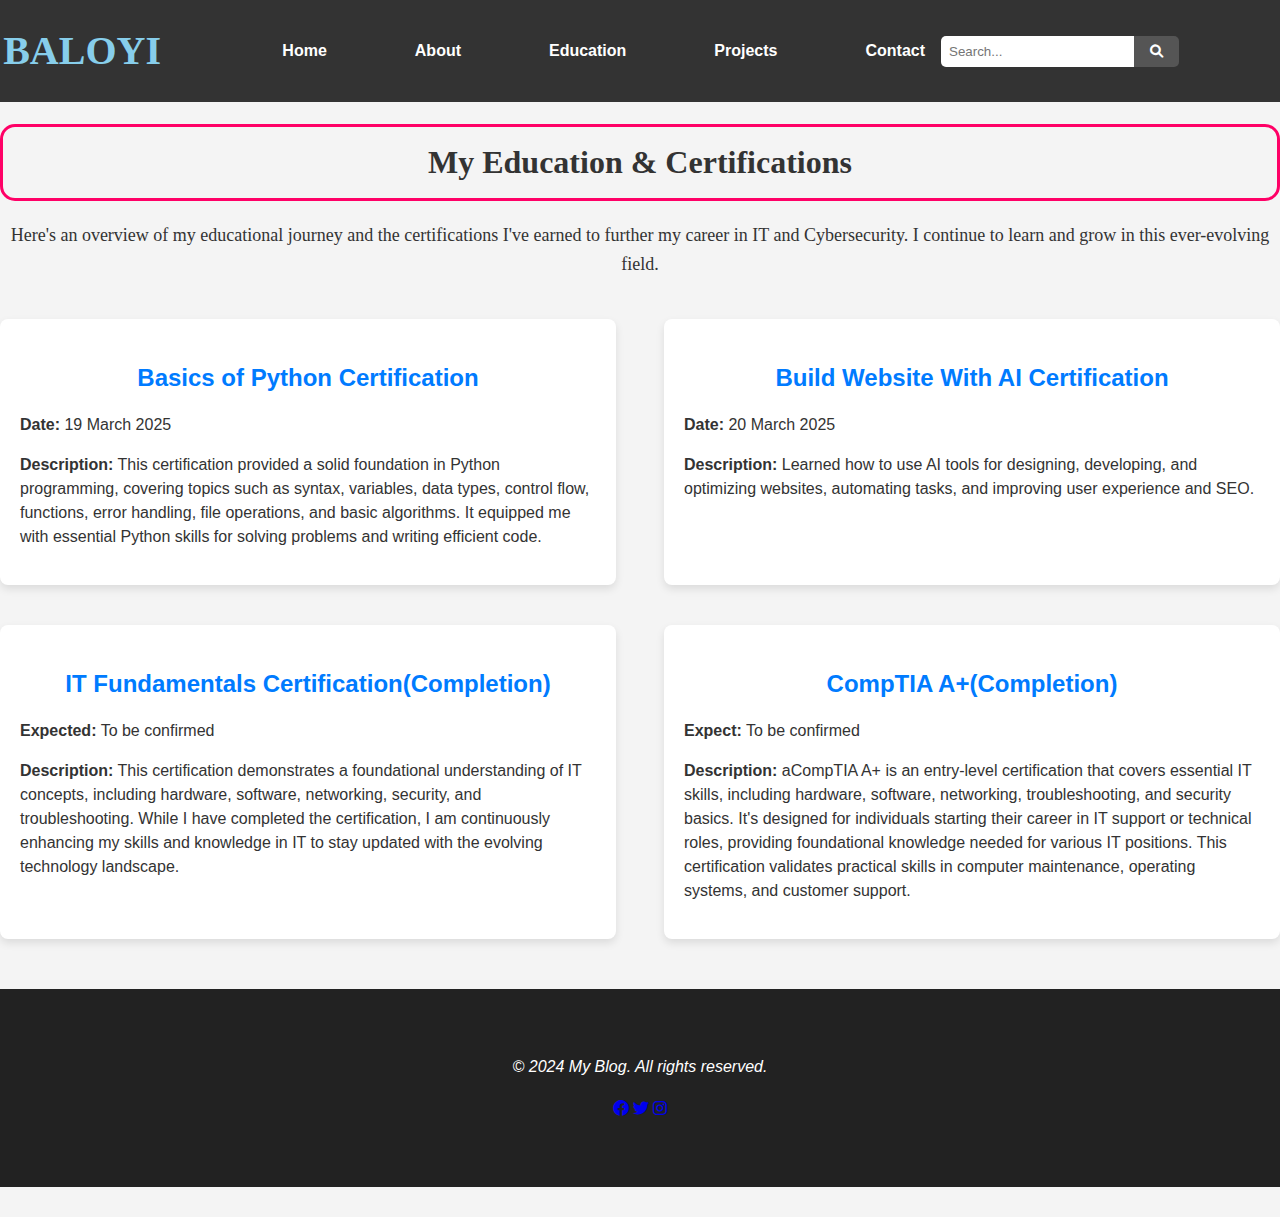
<file: blog.html>
<!DOCTYPE html>
<html lang="en">

<head>
  <meta charset="UTF-8">
  <meta name="viewport" content="width=device-width, initial-scale=1.0">
  <title>Educational Page</title>
  <meta name="description" content="Learn more about IT and Cybersecurity.">
  <link rel="stylesheet" href="style.css">
  <link rel="stylesheet" href="https://cdnjs.cloudflare.com/ajax/libs/font-awesome/6.0.0/css/all.min.css" integrity="sha512-9usAa10IRO0HhonpyAIVpjrylPvoDwiPUiKdWk5t3PyolY1cOd4DSE0Ga+ri4AuTroPR5aQvXU9xC6qOPnzFeg==" crossorigin="anonymous" referrerpolicy="no-referrer" />
  <script type="importmap">
    {
      "imports": {
        "config": "./config.js",
        "utils": "./utils.js",
        "analytics": "./analytics.js"
      }
    }
  </script>
</head>

<body>
  <header>
    <nav class="navbar">
      <div class="logo"><a href="index.html">BALOYI</a></div>
      <ul class="nav-links">
        <<li><a href="index.html">Home</a></li>
        <li><a href="about.html">About</a></li>
        <li><a href="blog.html">Education</a></li>
       <li><a href="interact.html">Projects</a></li>
        <li><a href="contact.html">Contact</a></li>
      </ul>
      <div class="search-box">
        <input type="text" placeholder="Search...">
        <button type="submit"><i class="fas fa-search"></i></button>
      </div>
    </nav>
  </header>

<section class="education-history">
  <h1 style="font-size: 2em; text-align: center; font-family: 'Pacifico', cursive; color: #333; margin-bottom: 20px; padding: 10px; border: 3px solid #f06; border-radius: 15px;">
    My Education & Certifications
  </h1>
  <p>Here's an overview of my educational journey and the certifications I've earned to further my career in IT and Cybersecurity. I continue to learn and grow in this ever-evolving field.</p>
</section>

  <div class="education-records">
    <div class="record-item">
      <center><h2>Basics of Python Certification</h2></center>
      <p><strong>Date:</strong> 19 March 2025</p>
      <p><strong>Description:</strong> This certification provided a solid foundation in Python programming, covering topics such as syntax, variables, data types, control flow, functions, error handling, file operations, and basic algorithms. It equipped me with essential Python skills for solving problems and writing efficient code.</p>
    </div>

    <div class="record-item">
      <center><h2>Build Website With AI Certification</h2></center>
      <p><strong>Date:</strong> 20 March 2025</p>
      <p><strong>Description:</strong> Learned how to use AI tools for designing, developing, and optimizing websites, automating tasks, and improving user experience and SEO.

</p>
    </div>

    <div class="record-item">
      <center><h2>IT Fundamentals Certification(Completion)</h2></center>
      <p><strong>Expected:</strong> To be confirmed</p>
      <p><strong>Description:</strong> This certification demonstrates a foundational understanding of IT concepts, including hardware, software, networking, security, and troubleshooting. While I have completed the certification, I am continuously enhancing my skills and knowledge in IT to stay updated with the evolving technology landscape.

</p>
    </div>
     <div class="record-item">
       <center><h2>CompTIA A+(Completion)</h2></center>
      <p><strong>Expect:</strong> To be confirmed</p>
      <p><strong>Description:</strong> aCompTIA A+ is an entry-level certification that covers essential IT skills, including hardware, software, networking, troubleshooting, and security basics. It's designed for individuals starting their career in IT support or technical roles, providing foundational knowledge needed for various IT positions. This certification validates practical skills in computer maintenance, operating systems, and customer support.</p>
    </div>
  </div>
</section>

    
  <footer>
    <div class="footer-content">
      <p>&copy; 2024 My Blog. All rights reserved.</p>
      <div class="social-icons">
        <a href="#"><i class="fab fa-facebook"></i></a>
        <a href="#"><i class="fab fa-twitter"></i></a>
        <a href="#"><i class="fab fa-instagram"></i></a>
      </div>
    </div>
  </footer>
  <script type="module" src="script.js"></script>
</body>

</html>
</file>
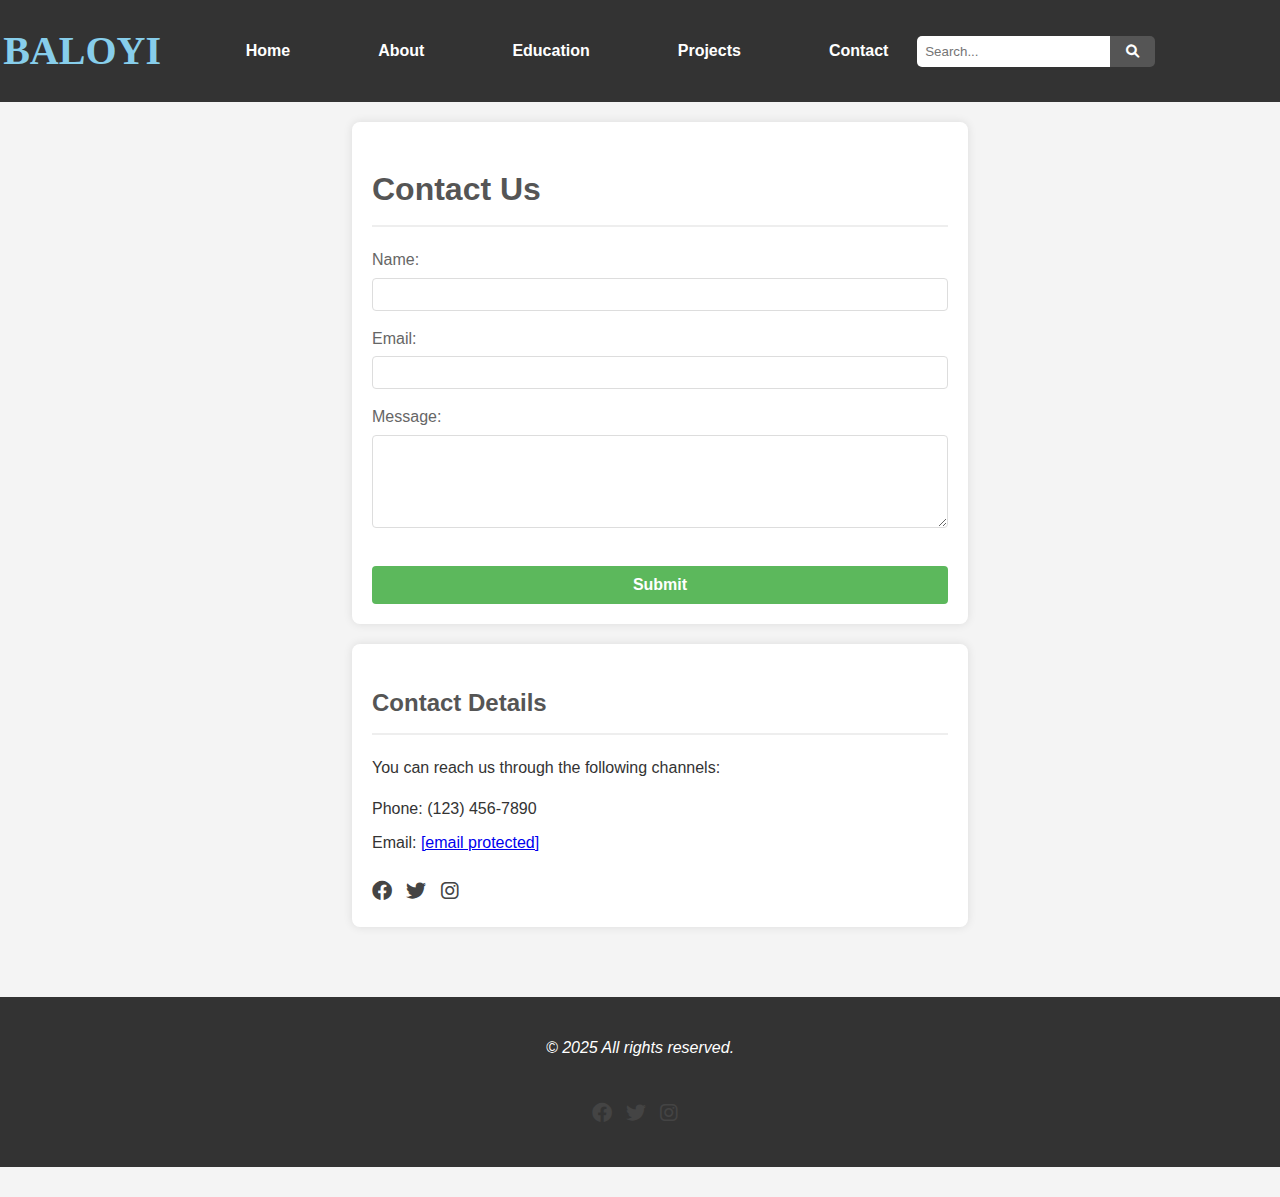
<file: contact.html>
<!DOCTYPE html>
<html lang="en">

<head>
  <meta charset="UTF-8">
  <meta name="viewport" content="width=device-width, initial-scale=1.0">
  <title>Contact</title>
  <meta name="description" content="Contact us for inquiries and support.">
  <link rel="stylesheet" href="style.css">
  <link rel="stylesheet" href="https://cdnjs.cloudflare.com/ajax/libs/font-awesome/6.0.0/css/all.min.css"
    integrity="sha512-9usAa10IRO0HhonpyAIVpjrylPvoDwiPUiKdWk5t3PyolY1cOd4DSE0Ga+ri4AuTroPR5aQvXU9xC6qOPnzFeg=="
    crossorigin="anonymous" referrerpolicy="no-referrer" />
  <script type="importmap">
    {
      "imports": {
        "config": "./config.js",
        "utils": "./utils.js",
        "analytics": "./analytics.js"
      }
    }
  </script>
  <link rel="icon" href="data:image/svg+xml,<svg xmlns=%22http://www.w3.org/2000/svg%22 viewBox=%220 0 100 100%22><text y=%22.9em%22 font-size=%2290%22>📝</text></svg>">
  <style>
    body {
      font-family: 'Arial', sans-serif;
      margin: 0;
      padding: 0;
      background-color: #f4f4f4;
      color: #333;
      line-height: 1.6;
      display: flex;
      flex-direction: column;
      min-height: 100vh;
    }

    main {
      display: flex;
      flex-direction: column;
      justify-content: flex-start;
      align-items: center;
      padding: 20px;
      flex-grow: 1;
    }

    .contact-form,
    .contact-details {
      width: 45%;
      padding: 20px;
      background-color: #fff;
      border-radius: 8px;
      box-shadow: 0 0 10px rgba(0, 0, 0, 0.1);
      margin-bottom: 20px;
    }

    .contact-form h1,
    .contact-details h2 {
      color: #555;
      border-bottom: 2px solid #eee;
      padding-bottom: 10px;
      margin-bottom: 20px;
    }

    .form-group {
      margin-bottom: 15px;
    }

    .form-group label {
      display: block;
      margin-bottom: 5px;
      color: #666;
    }

    .form-group input[type="text"],
    .form-group input[type="email"],
    .form-group textarea {
      width: 100%;
      padding: 8px;
      border: 1px solid #ddd;
      border-radius: 4px;
      box-sizing: border-box;
    }

    .form-group textarea {
      resize: vertical;
    }

    .cta-button {
      background-color: #5cb85c;
      color: white;
      padding: 10px 15px;
      border: none;
      border-radius: 4px;
      cursor: pointer;
      font-size: 16px;
      width: 100%;
    }

    .cta-button:hover {
      background-color: #4cae4c;
    }

    .contact-details ul {
      list-style: none;
      padding: 0;
    }

    .contact-details li {
      margin-bottom: 8px;
    }

    .social-icons {
      margin-top: 20px;
    }

    .social-icons a {
      display: inline-block;
      margin-right: 10px;
      color: #444;
      font-size: 20px;
      text-decoration: none;
    }

    .social-icons a:hover {
      color: #007bff;
    }

   footer {
  background-color: #333;
  color: white;
  text-align: center;
  padding: 10px 0;
  width: 100%;
  position: relative;  /* Change this to relative */
  bottom: 0;
}

    .footer-content {
  max-width: 1200px;
  margin: 0 auto;
  display: flex;
  justify-content: space-between;
  align-items: center;
}

@media (max-width: 768px) {
  .footer-content {
    flex-direction: column; /* Stack footer content vertically on small screens */
  }
}

      .footer-content {
        flex-direction: column;
      }
    }
  </style>
</head>

<body>
  <header>
    <nav class="navbar">
      <div class="logo"><a href="index.html">BALOYI</a></div>
      <ul class="nav-links">
        <li><a href="index.html">Home</a></li>
        <li><a href="about.html">About</a></li>
        <li><a href="blog.html">Education</a></li>
        <li><a href="interact.html">Projects</a></li>
        <li><a href="contact.html">Contact</a></li>
      </ul>
      <div class="search-box">
        <input type="text" placeholder="Search...">
        <button type="submit"><i class="fas fa-search"></i></button>
      </div>
    </nav>
  </header>

  <main>
    <section class="contact-form">
      <h1>Contact Us</h1>
      <form action="#" method="post">
        <div class="form-group">
          <label for="name">Name:</label>
          <input type="text" id="name" name="name" required>
        </div>

        <div class="form-group">
          <label for="email">Email:</label>
          <input type="email" id="email" name="email" required>
        </div>

        <div class="form-group">
          <label for="message">Message:</label>
          <textarea id="message" name="message" rows="5" required></textarea>
        </div>

        <button type="submit" class="cta-button">Submit</button>
      </form>
    </section>

    <section class="contact-details">
      <h2>Contact Details</h2>
      <p>You can reach us through the following channels:</p>
      <ul>
        <li>Phone: (123) 456-7890</li>
        <li>Email: <a href="/cdn-cgi/l/email-protection" class="__cf_email__" data-cfemail="5f363139301f32263d333038713c3032">[email&#160;protected]</a></li>
      </ul>
      <div class="social-icons">
        <a href="#"><i class="fab fa-facebook"></i></a>
        <a href="#"><i class="fab fa-twitter"></i></a>
        <a href="#"><i class="fab fa-instagram"></i></a>
      </div>
    </section>
  </main>

  <footer>
    <div class="footer-content">
      <p>&copy; 2025 All rights reserved.</p>
      <div class="social-icons">
        <a href="#"><i class="fab fa-facebook"></i></a>
        <a href="#"><i class="fab fa-twitter"></i></a>
        <a href="#"><i class="fab fa-instagram"></i></a>
      </div>
    </div>
  </footer>

  <script type="module" src="script.js"></script>
</body>

</html>
</file>
<file: style.css>
body {
    font-family: 'Arial', sans-serif;
    margin: 0; /* Removes any default margin */
    padding: 0; /* Removes any default padding */
    background-color: #f4f4f4;
    color: #333;
    line-height: 1.6;
}
header {
    background-color: #333;
    margin: 0;
    padding: 1rem 0; /* Adjust as needed */
    width: 100%; /* Ensures header stretches full width */
}

.navbar {
    display: flex;
    justify-content: space-between;
    align-items: center;
    width: 90%; /* Ensures navbar stretches full width */
    padding: 0.2rem;
}

.logo a {
    color: #87CEEB;
    text-decoration: none;
    font-family: Georgia;
    font-size: 2.5rem;
    font-weight: bold;
}

.nav-links {
    flex-grow: 1;
    display: flex;
    justify-content: center; /* Centers the navigation links */
    gap: 40px; /* Adjusts spacing between links */
}

.nav-links a {
    text-decoration: none;
    font-weight: bold;
    color: black;
}

.nav-links {
    list-style: none;
    display: flex;
}

.nav-links li {
    margin-left: 1rem;
}

.nav-links li a {
    color: #fff;
    text-decoration: none;
    padding: 0.5rem 1rem;
    border-radius: 5px;
    transition: background-color 0.3s;
}

.nav-links li a:hover {
    background-color: #555;
}

.search-box {
    display: flex;
    justify-content: flex-end; /* Aligns search box to the right */
}

.search-box input {
    padding: 0.5rem;
    border: none;
    border-radius: 5px 0 0 5px;
}

.search-box button {
    background-color: #555;
    color: #fff;
    border: none;
    padding: 0.5rem 1rem;
    border-radius: 0 5px 5px 0;
    cursor: pointer;
}

/* This ensures that search box sticks to the right even if navbar content changes */
.navbar .search-box {
    margin-left: auto;
}


main {
    width: 100%; /* Makes the content take up full width */
    padding: 0; /* Removes padding that might be pushing content inward */
}


/* Overall Section Styling */
.hero {
  background-color: #333333; /* Dark background for contrast */
  color: #fff; /* White text for contrast */
  text-align: center;
  font-family: 'Lato', sans-serif; /* Clean and professional font */
  height: 640px;
}

/* Heading Styling */
.hero h1 {
  font-size: 3rem;
  font-family: 'Pacifico', cursive;
  text-decoration: none;
  font-weight: 700; /* Bold for emphasis */
  color: #FF6F61; /* Warm accent color for headings */
  margin-bottom: 1.5rem;
}

/* Paragraph Styling */
.hero p {
  font-size: 1.2rem;
  font-family: 'Pacifico', cursive;
  font-weight: 700;
  line-height: 1.6;
  margin-bottom: 1.5rem;
  color: #FFD700;
}

/* Blockquote Styling */
.hero blockquote {
  font-size: 1.5rem;
  font-style: italic;
  color: #FFD700; /* Golden accent color for the quote */
  border-left: 4px solid #FFD700; /* Subtle border for emphasis */
  padding-left: 1rem;
  margin-top: 2rem;
}

/* CTA Button Styling */
.cta-button {
  background-color: #FF6F61; /* Vibrant button color */
  color: #fff;
  padding: 1rem 2rem;
  font-size: 1.1rem;
  text-decoration: none;
  font-weight: bold;
  border-radius: 5px;
  transition: background-color 0.3s ease;
}

.cta-button:hover {
  background-color: #D64F4A; /* Slight darkening on hover */
}

/* Footer Styling */
.hero footer p {
  font-size: 1.5rem;
  font-family: 'Roboto', sans-serif;
  color: #B0B0B0; /* Light gray for subtlety */
  margin-top: 3rem;
  font-style: italic;
}

.cta-button {
  display: inline-block;
  background-color: #s;
  color: #fff;
  padding: 0.75rem 1.5rem;
  text-decoration: none;
  border-radius: 5px;
  margin-top: 1rem;
  transition: background-color 0.3s;
}

.cta-button:hover {
  background-color: #0056b3;
}

.featured-posts {
  margin-top: 2rem;
  padding: 3rem 2rem;
  text-align: center;
}

.featured-posts h2 {
  font-size: 2rem;
  font-family: Merriweather;
  margin-bottom: 1.5rem;
  text-align: center; /* Centers the text */
}

/* Grid Styling for Responsive Layout */
.post-grid {
  display: grid;
  grid-template-columns: repeat(auto-fill, minmax(300px, 1fr)); /* Responsive grid */
  gap: 1.5rem; /* Adjust space between posts */
  margin: 0 auto;
}

/* Post Item Styling */
.post-item {
  background-color: #fff;
  border-radius: 10px;
  overflow: hidden;
  box-shadow: 0 0 10px rgba(0, 0, 0, 0.1);
}

/* Image Styling */
.post-item img {
  width: 100%; /* Makes the image take up full width of its container */
  height: 300px; /* Fixed height for uniformity */
  object-fit: cover; /* Ensures the image covers the area without stretching */
  border-bottom: 1px solid #ccc; /* Adds a small border for visual separation */
}

/* Post Title Styling */
.post-item h3 {
  font-size: 1.5rem;
  margin: 1rem;
  color: #333;
}

/* Post Preview Text */
.post-item p {
  margin: 0 1rem 1rem;
  color: #555;
}

/* Read More Button */
.read-more {
  display: inline-block;
  background-color: #007bff;
  color: #fff;
  padding: 0.5rem 1rem;
  text-decoration: none;
  border-radius: 5px;
  margin: 0 1rem 1rem;
  transition: background-color 0.3s;
}

.read-more:hover {
  background-color: #0056b3;
}

/* Call-to-Action Section */
.call-to-action {
  background-color: #333333; /* Soft, professional background */
  color: white;
  padding: 3rem 2rem; /* Added more padding for space */
  text-align: center;
  border-radius: 10px;
  margin-top: 2rem;
  box-shadow: 0 4px 10px rgba(0, 0, 0, 0.2); /* Subtle shadow for depth */
}

/* Heading Styling */
.call-to-action h2 {
  font-size: 2.5rem; /* Larger text for more impact */
  color: white;
  margin-bottom: 1rem;
  font-weight: 700; /* Bold and strong to catch attention */
  text-transform: uppercase; /* Adds emphasis */
  letter-spacing: 1px; /* Slightly spaced letters for elegance */
}

/* Paragraph Styling */
.call-to-action p {
  font-size: 1.2rem;
  color: white;
  margin-bottom: 2rem; /* Extra space between the paragraph and button */
  line-height: 1.6; /* Better readability */
  font-weight: 300; /* Lighter font weight for contrast with heading */
}

/* CTA Button Styling */
.call-to-action .cta-button {
  background-color: #FF6F61; /* Golden color for attention */
  color: #4E6D6E; /* Matching text color with the background */
  padding: 1rem 2.5rem;
  font-size: 1.1rem;
  font-weight: bold;
  text-decoration: none;
  border-radius: 5px;
  transition: background-color 0.3s ease, color 0.3s ease;
  border: 2px solid #FFD700; /* Border to add structure */
}

.call-to-action .cta-button:hover {
  background-color: #4E6D6E; /* Darkens to match the background */
  color: white;
  border: 2px solid white; /* Button border turns white on hover */
}

/* New CSS for Project Mockups Section */
.project-mockups {
  margin-top: 3rem;
  padding: 3rem 2rem;
  text-align: center;
}

.project-mockups h2.centered {
  text-align: center;
  font-family: 'Pacifico', cursive;
  font-weight: bold; /* Makes the text bold */
  font-size: 2.0rem;
  color: black;
  margin-bottom: 2rem;
}


.project-mockups .mockup-gallery {
  display: flex;
  justify-content: center;
  gap: 2rem;
  flex-wrap: wrap;
}

.project-mockups .mockup-item {
  background-color: #fff;
  border-radius: 10px;
  overflow: hidden;
  box-shadow: 0 0 10px rgba(0, 0, 0, 0.1);
  width: 465px;
}

.project-mockups .mockup-item img {
  width: 100%;
  height: 266px;
  object-fit: cover;
}

.project-mockups .mockup-item h3 {
  font-size: 1.3rem;
  margin: 1rem;
  color: #333;
}

.project-mockups .mockup-item p {
  margin: 0 1rem 1rem;
  color: #555;
}
footer {
    background-color: #333;
    color: #fff;
    padding: 1.5rem 0; /* Adjusted padding for better space control */
    text-align: left; /* Keeps text left-aligned */
    width: 100%; /* Ensures footer stretches full width */
    margin-bottom: 30px; /* Fixing typo: margin-buttom -> margin-bottom */
    display: flex;
    flex-direction: column;
    justify-content: center; /* Vertically center the content */
    min-height: 150px; /* Ensures the footer has a minimum height */
}

.footer-links {
    list-style: none;
    padding: 0;
    margin: 0;
}

.footer-links li {
    display: inline-block; /* Changed to inline-block for better control */
    margin-right: 1rem;
}

.footer-links a {
    color: #fff;
    text-decoration: none;
    font-size: 1rem;
}

.footer-links a:hover {
    text-decoration: underline;
}

}
.education-history {
  padding: 40px;
  background-color: #f4f4f9;
}

.education-history h1 {
  text-align: center;
  font-size: 32px;
  font-family: 'Pacifico', cursive;
  color: #333;
}

.education-history p {
  font-size: 18px;
  font-family: 'Pacifico', cursive;
  text-align: center;
  margin-bottom: 40px;
  color: #medium gray;
}

.education-records {
  display: flex;
  flex-wrap: wrap;
  gap: 20px;
  justify-content: space-between;
}

.record-item {
  background-color: #fff;
  padding: 20px;
  border-radius: 8px;
  box-shadow: 0 4px 8px rgba(0, 0, 0, 0.1);
  width: 45%;
  margin-bottom: 20px;
}

.record-item h2 {
  color: #007bff;
  font-size: 24px;
  margin-bottom: 10px;
}

.record-item p {
  font-size: 16px;
  line-height: 1.5;
}

.record-item strong {
  font-weight: bold;
  color: #333;
}

.record-item:hover {
  transform: translateY(-5px);
  transition: 0.3s;
}

@media (max-width: 768px) {
  .record-item {
    width: 100%;
  }
}
/* General Styling */
.cta {
  background: linear-gradient(145deg, #3b3b3b, #1d1d1d); /* Dark gradient background */
  color: #fff; /* White text */
  padding: 50px 20px;
  text-align: center;
  margin-bottom: 50px; /* Add margin to keep space from footer */
}

.cta h2 {
  font-size: 2.5rem;
  margin-bottom: 20px;
  font-family: 'Pacifico', cursive;
  font-weight: bold;
  letter-spacing: 2px;
}

.cta p {
  font-size: 1.1rem;
  line-height: 1.6;
  margin-bottom: 30px;
}

.cta-buttons {
  display: flex;
  justify-content: center;
  gap: 20px;
}

.cta-button {
  background-color: #f7a700; /* Bright yellow button */
  color: #333; /* Dark text */
  padding: 15px 25px;
  font-size: 1.1rem;
  font-weight: bold;
  text-decoration: none;
  border-radius: 5px;
  transition: all 0.3s ease;
  border: 2px solid transparent;
}

.cta-button:hover {
  background-color: #333;
  color: #f7a700;
  border: 2px solid #f7a700;
}

.cta-hire {
  background-color: #f15b2a; /* Orange button for 'Hire Me' */
}

.cta-hire:hover {
  background-color: #333;
  color: #f15b2a;
  border: 2px solid #f15b2a;
}

/* Footer Styling */
footer {
  text-align: center;
  background-color: #222; /* Dark footer background */
  color: #fff; /* Light text */

  margin-top: 30px; /* Space between CTA and footer */
  height: 100px;
}
footer p {
  margin-top: -1px; /* Moves text up slightly */
   font-style: italic;
}
.cta p {
    font-size: 1.1rem;
    font-family: 'Pacifico', cursive;
    line-height: 1.6;
    margin-bottom: 30px;
    color: yellow;
}
</file>
